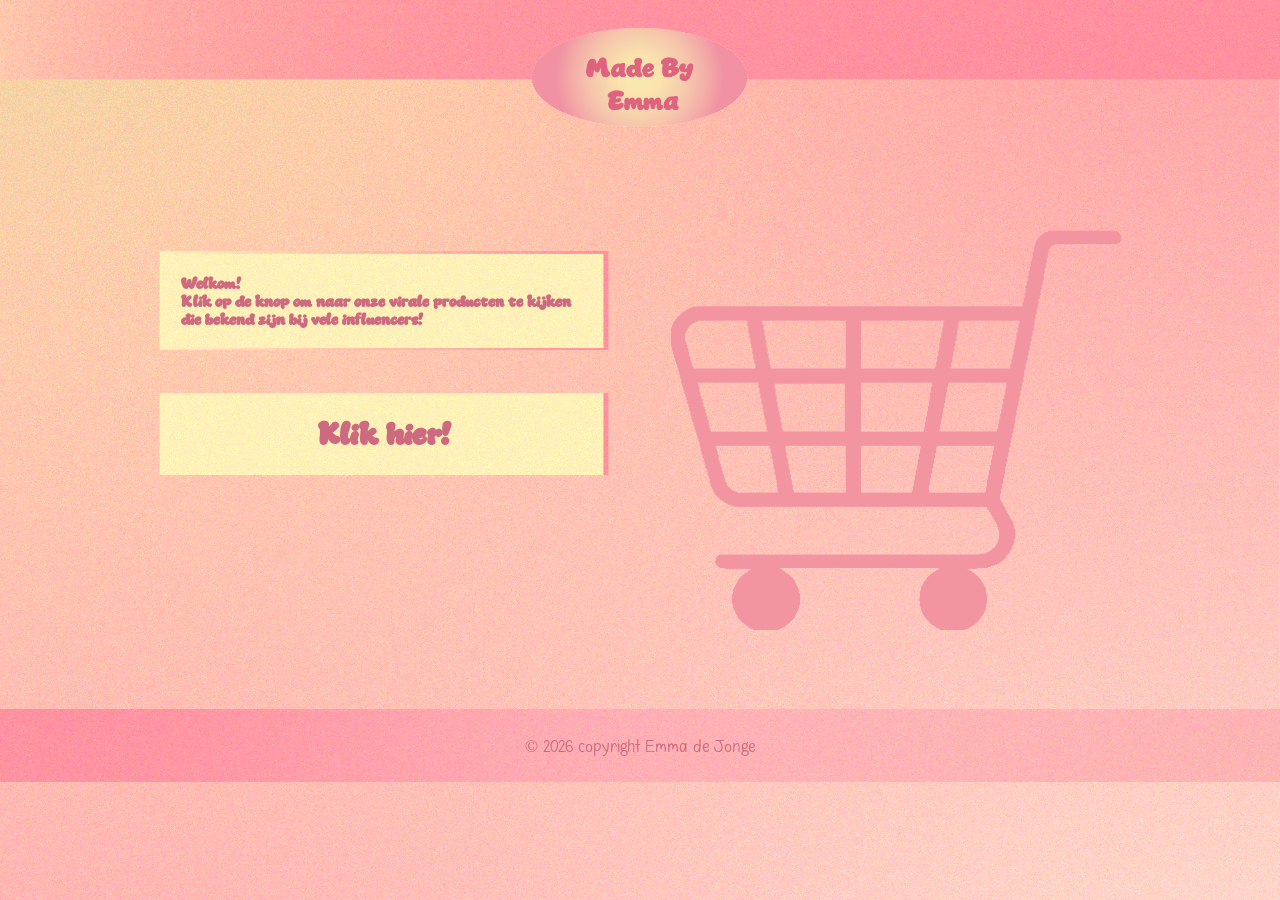
<file: index.html>
<!DOCTYPE html>
<html lang="en">

<head>
    <meta charset="UTF-8">
    <meta name="viewport" content="width=device-width, initial-scale=1.0">
    <title>button</title>
    <link rel="stylesheet" href="./css/style.css">
</head>

<body>
    <header>
        <nav class="navigatie">
        </nav>
        <section class="logo-wrapper">
            <img src="foto/logo.png" class="logo-image">
        </section>

    </header>
    <main>
        <section class="section_button">
            <article class="article_collumn">
                <article>
                    <h1 class="h1_button">Welkom!<br>Klik op de knop om naar onze virale producten te kijken die bekend
                        zijn bij vele
                        influencers!</h1>
                </article>



                <article>
                    <a class="a_index" href="./kies.html">
                        <h1 class="h1_button">Klik hier!</h1>
                    </a>
                </article>
            </article>
            <article class="article_collumn">
                <img class="img_cart" src="./foto/cart.png" alt="cart">
            </article>
        </section>
    </main>


</body>
<footer class="footer_wrapper">
    <p>&copy;&nbsp;2026 copyright Emma de Jonge</p>
</footer>

</html>
</file>
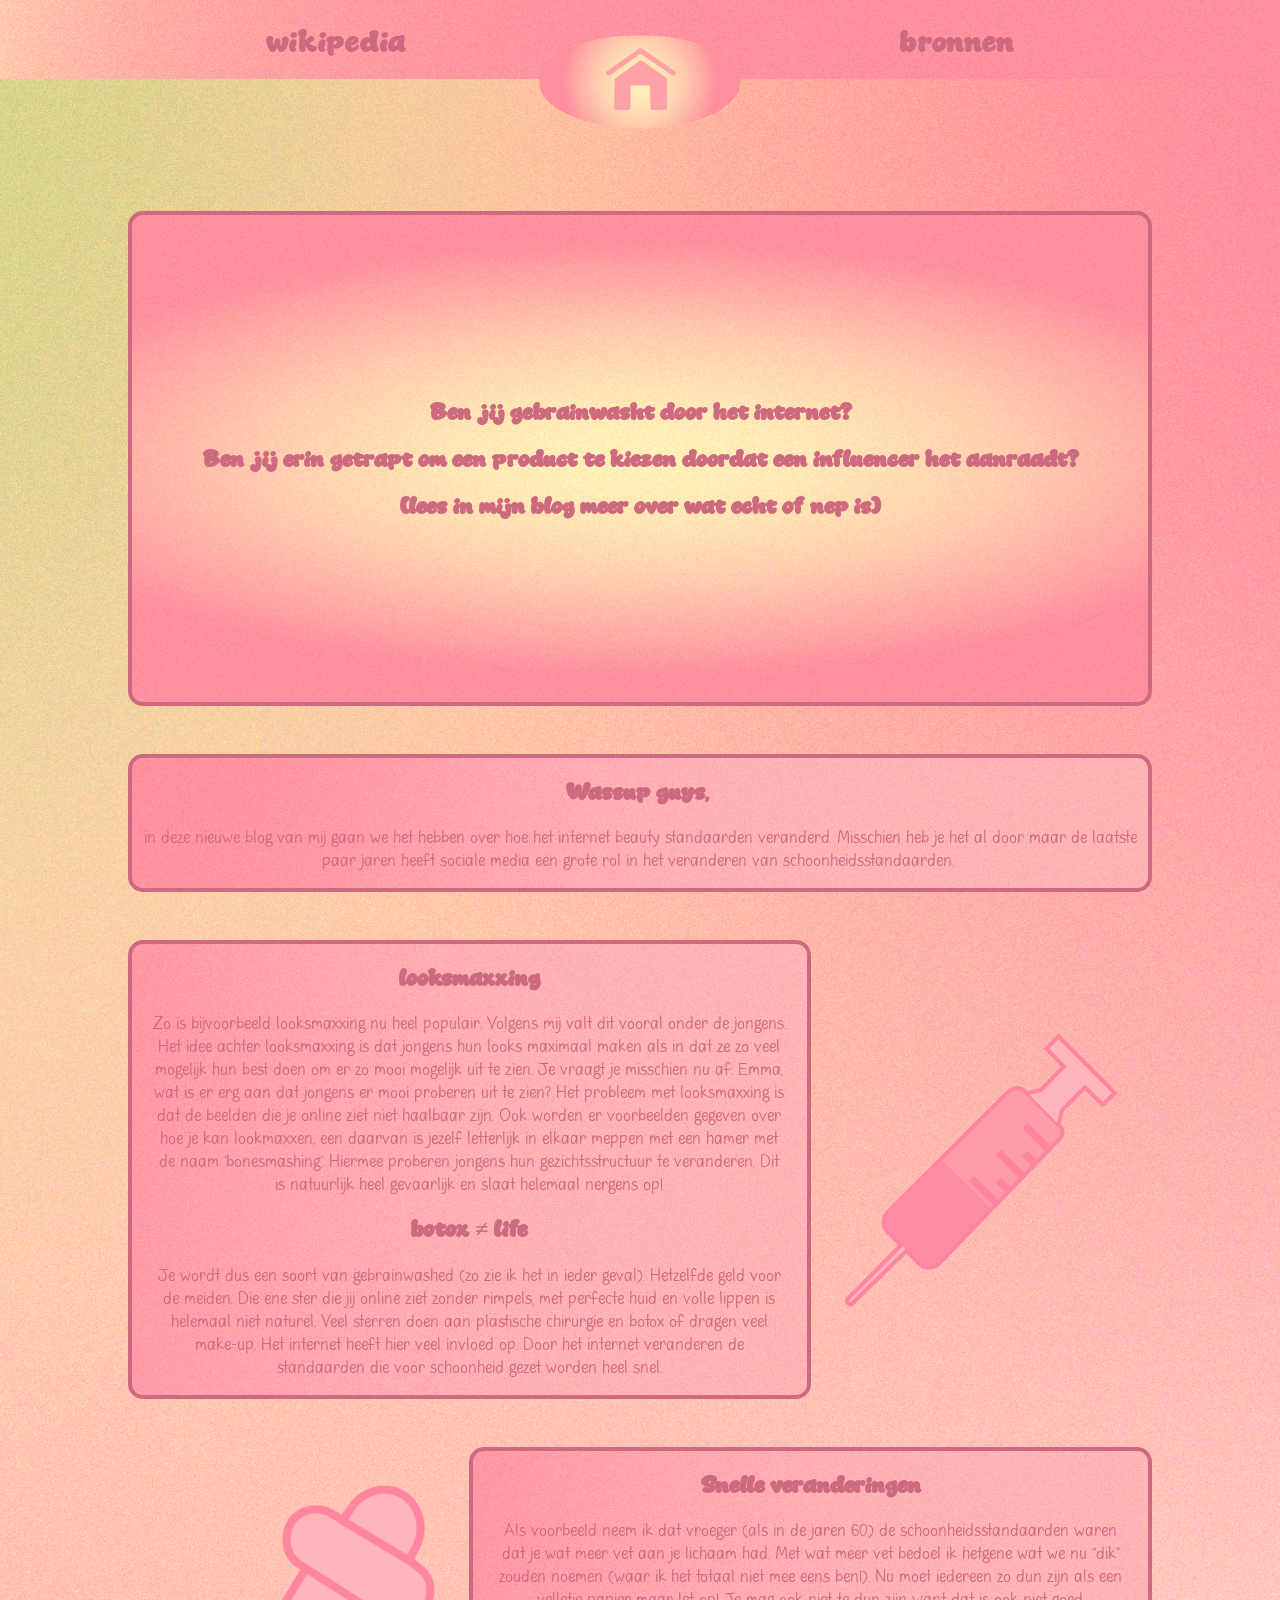
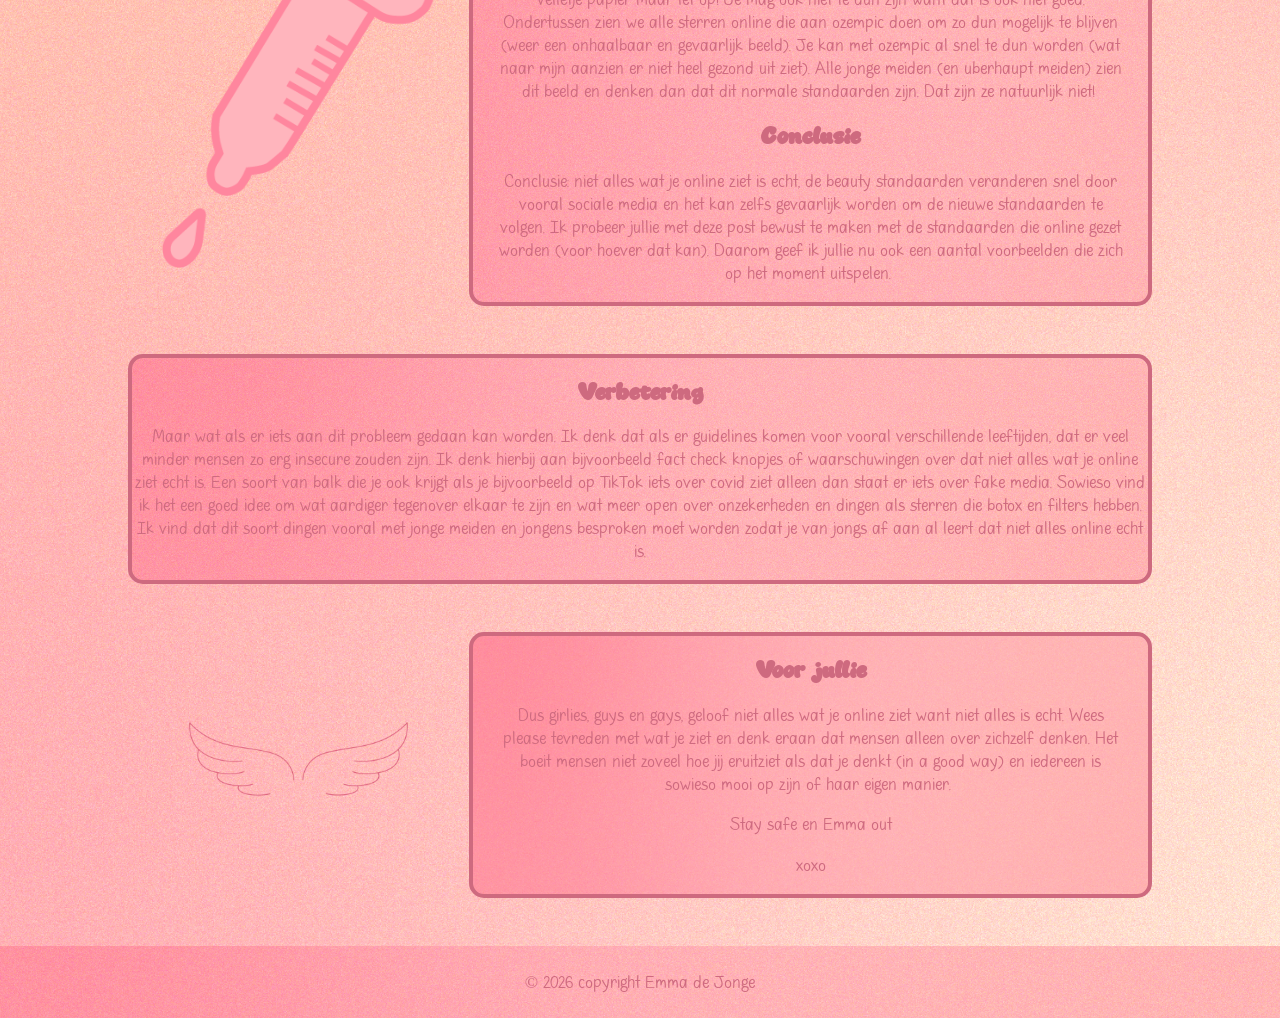
<file: blog.html>
<!DOCTYPE html>
<html lang="en">

<head>
    <meta charset="UTF-8">
    <meta name="viewport" content="width=device-width, initial-scale=1.0">
    <title>blog</title>
    <link rel="stylesheet" href="./css/style.css">
</head>

<body>
    <header>
        <nav class="navigatie">
            <li><a href="./wikipedia.html">wikipedia</a></li>
            <li><a href="./bronnen.html">bronnen</a></li>
        </nav>
        <section class="logo-wrapper">
            <a href="./index.html"><img src="foto/huis_button.png" class="logo-image"></a>
        </section>

    </header>
    <section class="titelbox slogan">
        <h1>Ben jij gebrainwasht door het internet?</h1>
        <h2>Ben jij erin getrapt om een product te kiezen doordat een influencer het aanraadt?</h2>
        <h2>(lees in mijn blog meer over wat echt of nep is)</h2>
    </section>


    <section class="section_box">
        <h2>Wassup guys, </h2>
        <p>in deze nieuwe blog van mij gaan we het hebben over hoe het internet beauty standaarden veranderd.
            Misschien
            heb je het al door maar de laatste paar jaren heeft sociale media een grote rol in het veranderen van
            schoonheidsstandaarden. </p>
    </section>

    <section class="section_image_right">

        <article class="article_box">
            <h2>looksmaxxing</h2>
            <p>Zo is bijvoorbeeld looksmaxxing nu heel populair. Volgens mij valt dit vooral onder de jongens. Het idee
                achter looksmaxxing is dat jongens hun looks maximaal maken als in dat ze zo veel mogelijk hun best doen
                om
                er zo mooi mogelijk uit te zien. Je vraagt je misschien nu af: Emma, wat is er erg aan dat jongens er
                mooi
                proberen uit te zien? Het probleem met looksmaxxing is dat de beelden die je online ziet niet haalbaar
                zijn.
                Ook worden er voorbeelden gegeven over hoe je kan lookmaxxen, een daarvan is jezelf letterlijk in elkaar
                meppen met een hamer met de naam ‘bonesmashing’. Hiermee proberen jongens hun gezichtsstructuur te
                veranderen. Dit is natuurlijk heel gevaarlijk en slaat helemaal nergens op! </p>
            <h2>botox ≠ life</h2>
            <p>Je wordt dus een soort van gebrainwashed (zo zie ik het in ieder geval). Hetzelfde geld voor de meiden.
                Die
                ene ster die jij online ziet zonder rimpels, met perfecte huid en volle lippen is helemaal niet naturel.
                Veel sterren doen aan plastische chirurgie en botox of dragen veel make-up. Het internet heeft hier veel
                invloed op. Door het internet veranderen de standaarden die voor schoonheid gezet worden heel snel. </p>
        </article>
        <article class="image_wrapper extra_image_padding">
            <img src="./foto/spuit.png" alt="spuit">
        </article>
    </section>

    <section class="section_image_left">
        <article class="image_wrapper extra_image_padding"><img src="./foto/skincare.png" alt="skincare"></article>
        <article class="article_box">
            <h2>Snelle veranderingen</h2>
            <p> Als voorbeeld neem ik dat vroeger (als in de jaren 60) de schoonheidsstandaarden waren dat je wat meer
                vet
                aan je lichaam had. Met wat meer vet bedoel ik hetgene wat we nu “dik” zouden noemen (waar ik het totaal
                niet mee eens ben!). Nu moet iedereen zo dun zijn als een velletje papier maar let op! Je mag ook niet
                te
                dun zijn want dat is ook niet goed. Ondertussen zien we alle sterren online die aan ozempic doen om zo
                dun
                mogelijk te blijven (weer een onhaalbaar en gevaarlijk beeld). Je kan met ozempic al snel te dun worden
                (wat
                naar mijn aanzien er niet heel gezond uit ziet). Alle jonge meiden (en uberhaupt meiden) zien dit beeld
                en
                denken dan dat dit normale standaarden zijn. Dat zijn ze natuurlijk niet! </p>



            <h2>Conclusie</h2>
            <p> Conclusie: niet alles wat je online ziet is echt, de beauty standaarden veranderen snel door vooral
                sociale
                media en het kan zelfs gevaarlijk worden om de nieuwe standaarden te volgen. Ik probeer jullie met deze
                post
                bewust te maken met de standaarden die online gezet worden (voor hoever dat kan). Daarom geef ik jullie
                nu
                ook een aantal voorbeelden die zich op het moment uitspelen. </p>
        </article>
    </section>

    <section class="section_box">

        <h2>Verbetering </h2>
        <p>Maar wat als er iets aan dit probleem gedaan kan worden. Ik denk dat als er guidelines komen voor vooral
            verschillende leeftijden, dat er veel minder mensen zo erg insecure zouden zijn. Ik denk hierbij aan
            bijvoorbeeld fact check knopjes of waarschuwingen over dat niet alles wat je online ziet echt is. Een soort
            van balk die je ook krijgt als je bijvoorbeeld op TikTok iets over covid ziet alleen dan staat er iets over
            fake media. Sowieso vind ik het een goed idee om wat aardiger tegenover elkaar te zijn en wat meer open over
            onzekerheden en dingen als sterren die botox en filters hebben. Ik vind dat dit soort dingen vooral met
            jonge meiden en jongens besproken moet worden zodat je van jongs af aan al leert dat niet alles online echt
            is. </p>
    </section>
    <section class="section_image_left">
        <article class="image_wrapper extra_image_padding"><img src="./foto/wings.png" alt="wings"></article>
        <article class="article_box">
            <h2>Voor jullie</h2>
            <p> Dus girlies, guys en gays, geloof niet alles wat je online ziet want niet alles is echt. Wees please
                tevreden met wat je ziet en denk eraan dat mensen alleen over zichzelf denken. Het boeit mensen niet
                zoveel
                hoe jij eruitziet als dat je denkt (in a good way) en iedereen is sowieso mooi op zijn of haar eigen
                manier. </p>

            <p>Stay safe en Emma out</p>
            <p>xoxo</p>
        </article>

    </section>


</body>
<footer class="footer_wrapper">
    <p>&copy;&nbsp;2026 copyright Emma de Jonge</p>
</footer>

</html>
</file>
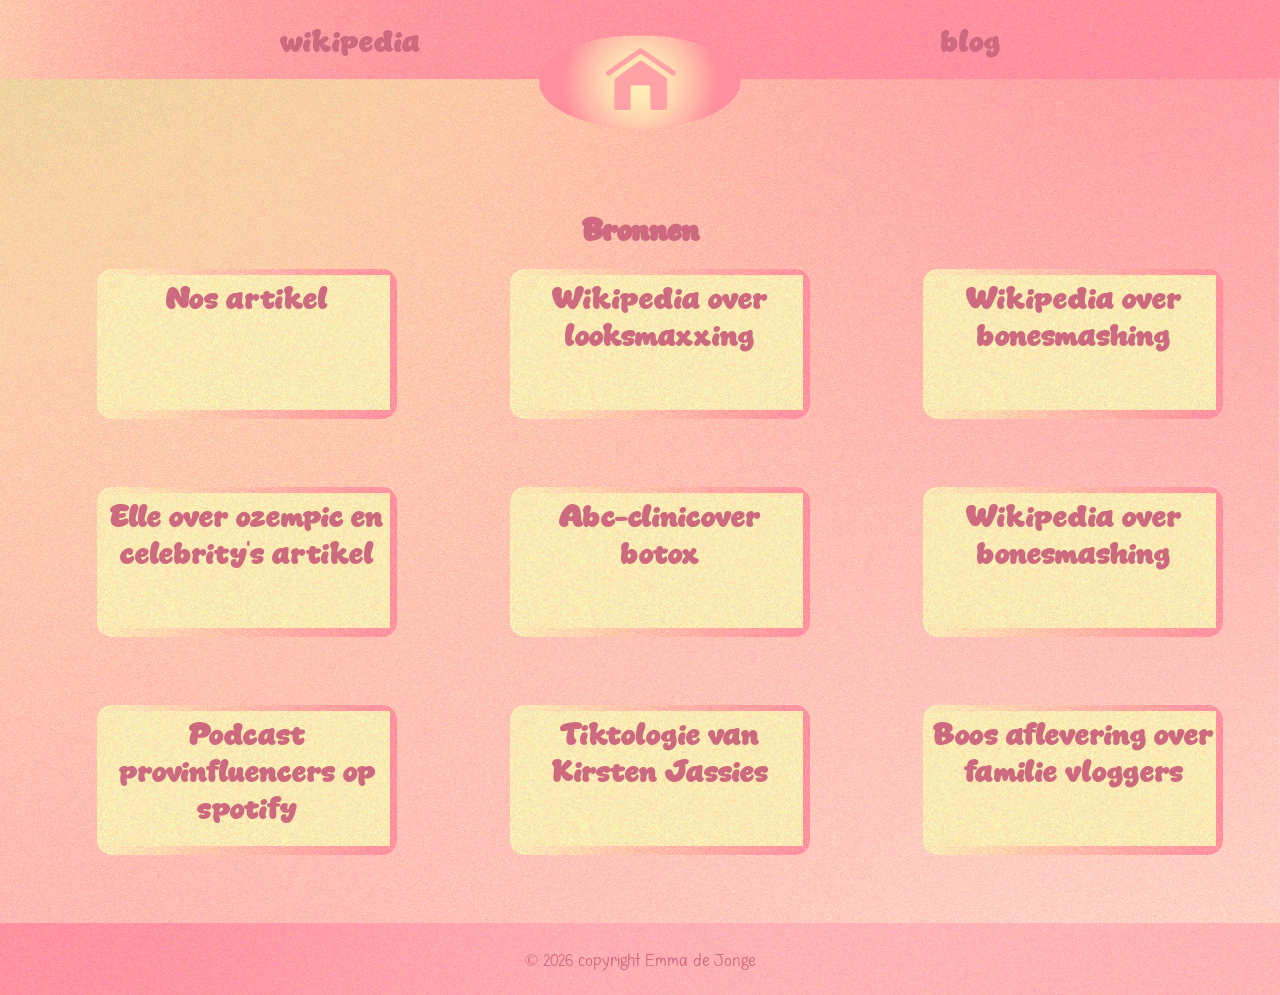
<file: bronnen.html>
<!DOCTYPE html>
<html lang="en">

<head>
    <meta charset="UTF-8">
    <meta name="viewport" content="width=device-width, initial-scale=1.0">
    <title>bronnen</title>
    <link rel="stylesheet" href="./css/style.css">
</head>

<body class="body_bronnenn">
    <header>
        <nav class="navigatie">
            <li><a href="./wikipedia.html">wikipedia</a></li>
            <li><a href="./blog.html">blog</a></li>
        </nav>
        <section class="logo-wrapper">
            <a href="./index.html"><img src="foto/huis_button.png" class="logo-image"></a>
        </section>

    </header>
    <h1 class="h1_bronnen">Bronnen</h1>
    <ul class="container">

        <li class="box">
            <a
                href="https://nos.nl/nieuwsuur/artikel/2610911-zorgelijke-trend-looksmaxxing-jongens-doen-alles-om-uiterlijk-te-veranderen">
                Nos
                artikel</a>
        </li>
        <li class="box"> <a href="https://nl.wikipedia.org/wiki/Looksmaxxing
">Wikipedia over looksmaxxing</a> </li>
        <li class="box"> <a href="https://nl.wikipedia.org/wiki/Bonesmashing
">Wikipedia over bonesmashing</a> </li>
    </ul>
    <ul class="container">
        <li class="box"> <a href="https://www.elle.com/nl/beauty-health/health/g60296564/ozempic-celebrity/">Elle
                over ozempic en celebrity's artikel</a> </li>
        <li class="box">
            <a
                href="https:
                                //www.abc-clinic.nl/blog/bekende-nederlanders-en-botox-de-wereld-van-schoonheid-en-cosmetische-ingrepen">
                Abc-clinicover botox</a>
        </li>
        <li class="box"> <a href="https://nl.wikipedia.org/wiki/Bonesmashing">Wikipedia over
                bonesmashing</a>
        </li>
    </ul>
    <ul class="container">
        <li class="box"><a href="https://open.spotify.com/show/3Gjrh4aIX4ZKJOf1KB5BJK">Podcast
                provinfluencers
                op spotify</a></li>
        <li class="box"><a href="https://www.bol.com/nl/nl/p/tiktologie/9300000064886450/">Tiktologie van
                Kirsten Jassies</a></li>
        <li class="box"><a href="https://www.youtube.com/watch?v=SBlvZU_7Uz8">Boos aflevering over familie
                vloggers</a></li>
    </ul>

</body>

</html>
</body>
<footer class="footer_wrapper">
    <p>&copy;&nbsp;2026 copyright Emma de Jonge</p>
</footer>

</html>
</file>
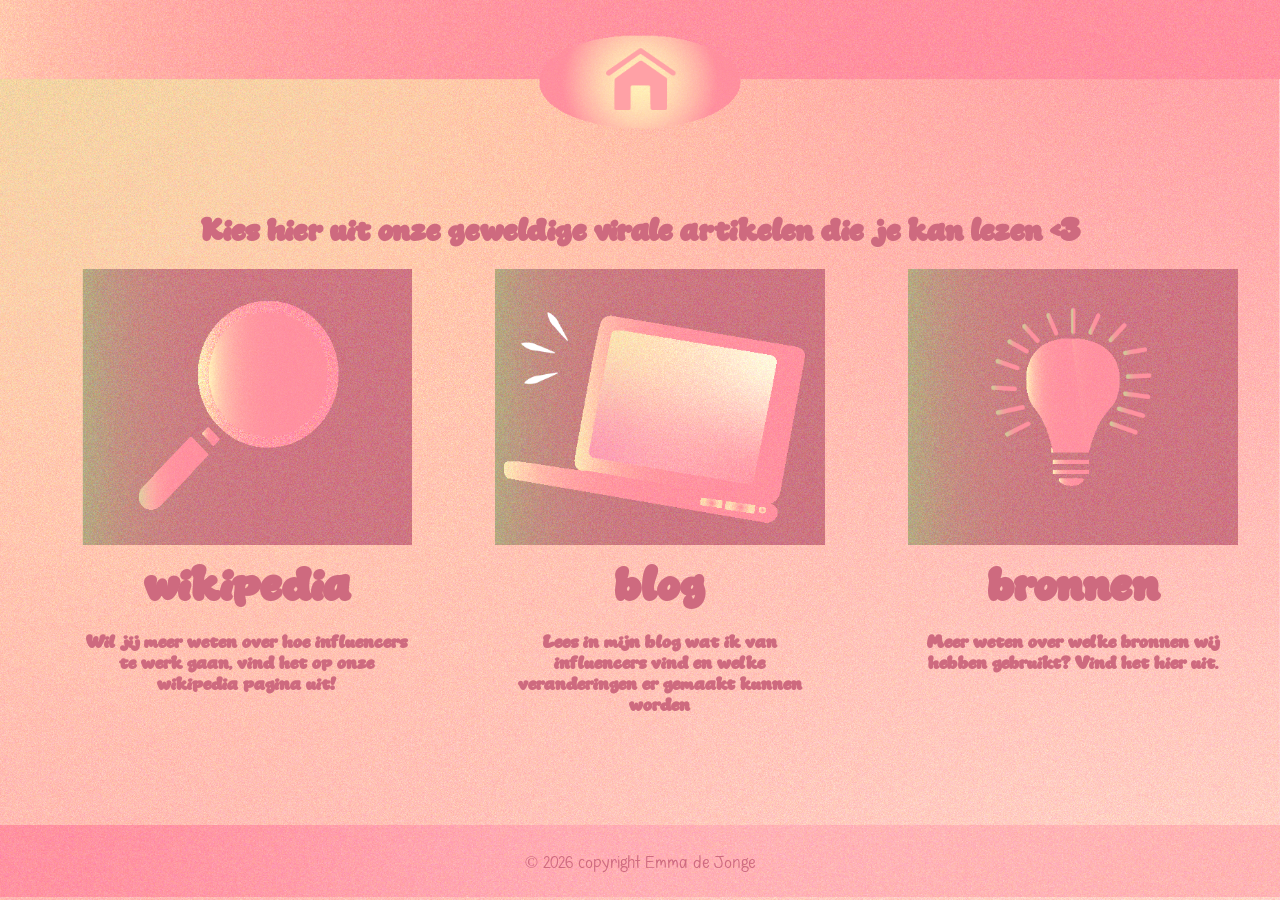
<file: kies.html>
<!DOCTYPE html>
<html lang="en">

<head>
    <meta charset="UTF-8">
    <meta name="viewport" content="width=device-width, initial-scale=1.0">
    <title>keuze</title>
    <link rel="stylesheet" href="./css/style.css">
</head>

<body class="body_kiess">
    <header>
        <nav class="navigatie">

        </nav>
        <section class="logo-wrapper">
            <a href="./index.html"><img src="foto/huis_button.png" class="logo-image"></a>
        </section>

    </header>

    <h1 class="h1_kies">Kies hier uit onze geweldige virale artikelen die je kan lezen &lt;3</h1>
    <ul class="ul_kies">
        <li><a href="./wikipedia.html"><img class="img_kies" src="foto/wikipedia.png" alt="block">
                <h2>wikipedia</h2>
            </a>
            <h3>Wil jij meer weten over hoe influencers te werk gaan, vind het op onze wikipedia pagina uit!</h3>
        </li>
        <li><a href="./blog.html"> <img class="img_kies" src="foto/blog.png" alt="block">
                <h2>blog</h2>
            </a>
            <h3>Lees in mijn blog wat ik van influencers vind en welke veranderingen er gemaakt kunnen worden </h3>
        </li>
        <li><a href="./bronnen.html"> <img class="img_kies" src="foto/bronnen.png" alt="block">
                <h2>bronnen</h2>
            </a>
            <h3>Meer weten over welke bronnen wij hebben gebruikt? Vind het hier uit.</h3>
        </li>
    </ul>
</body>
<footer class="footer_wrapper">
    <p>&copy;&nbsp;2026 copyright Emma de Jonge</p>
</footer>

</html>
</file>
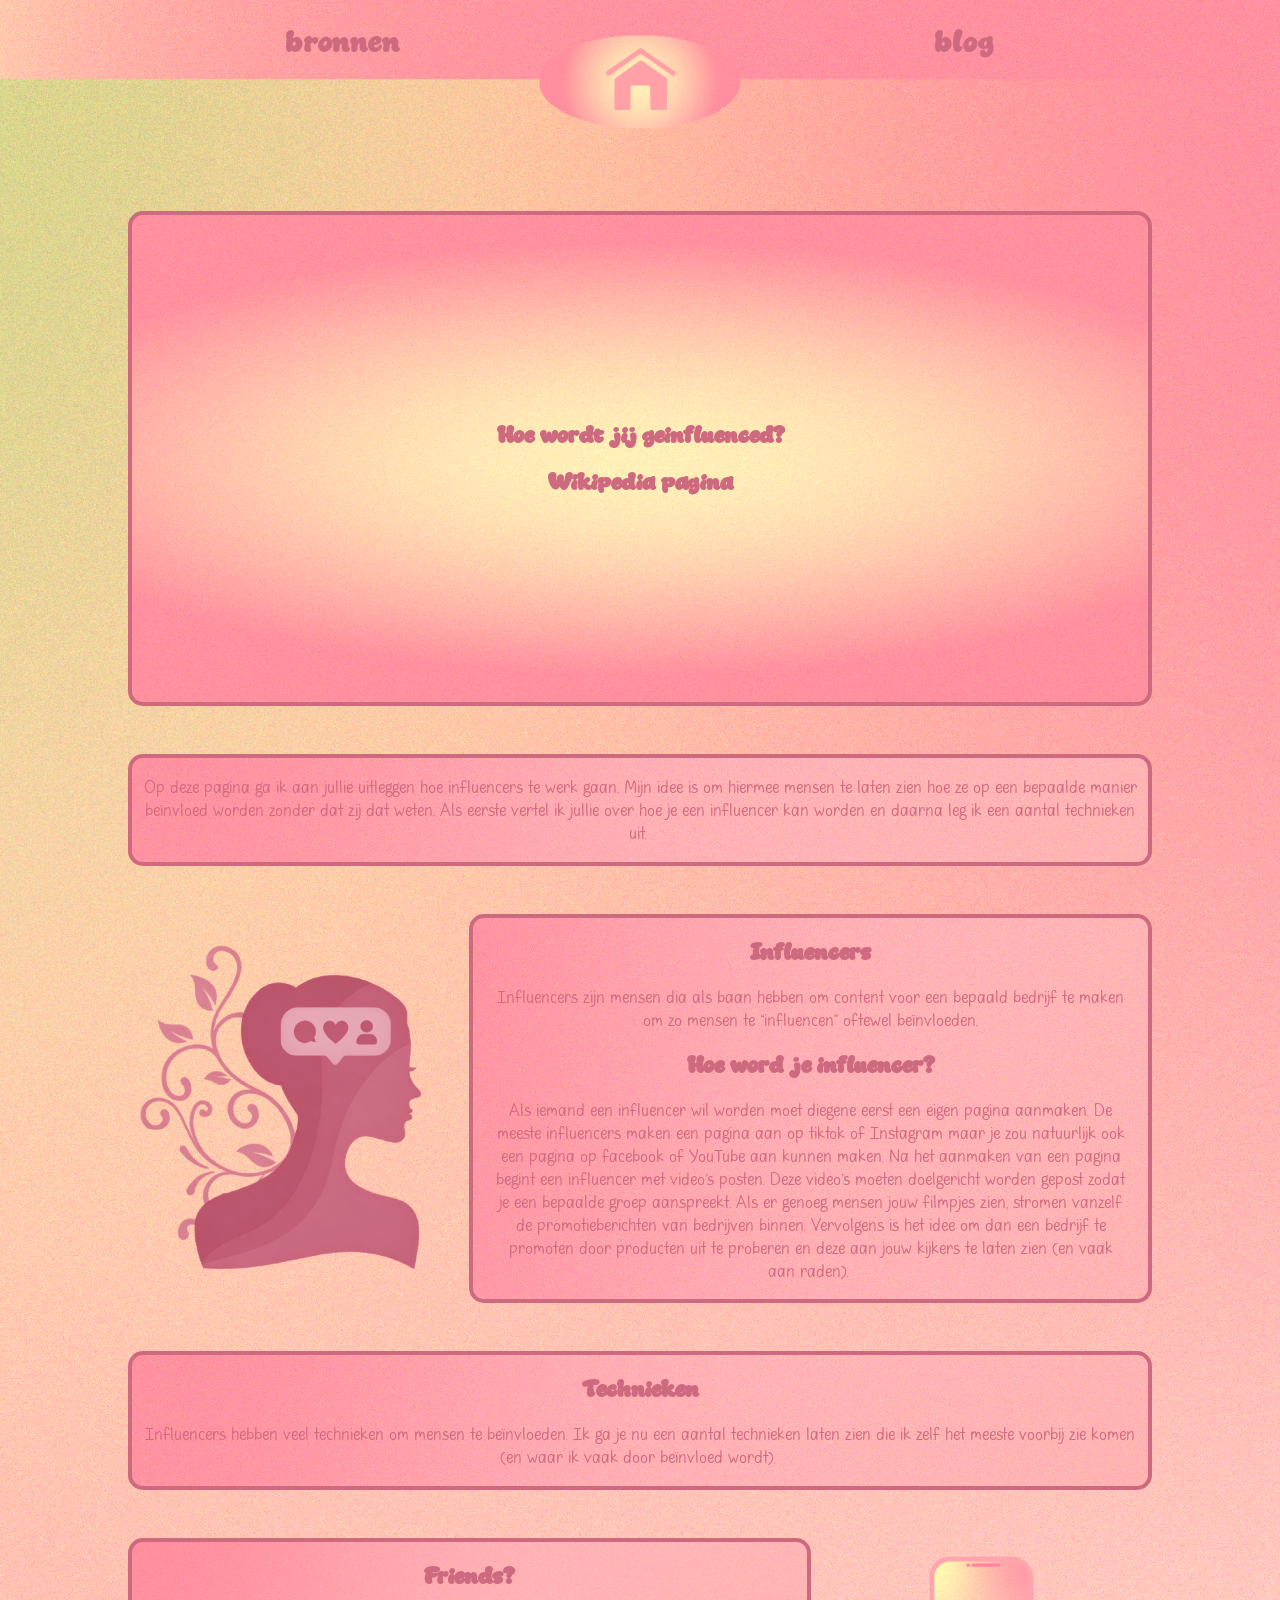
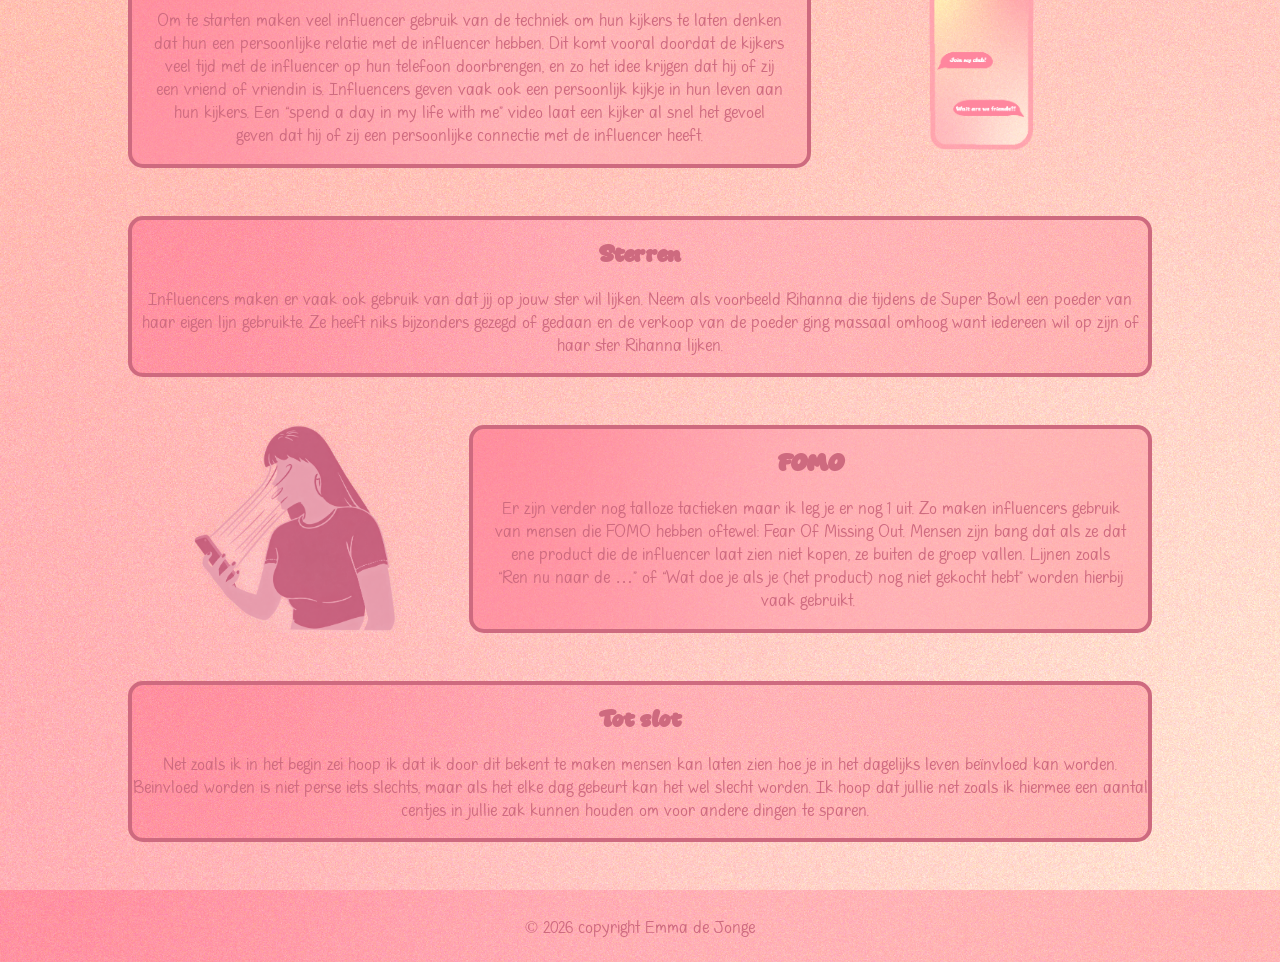
<file: wikipedia.html>
<!DOCTYPE html>
<html lang="en">

<head>
    <meta charset="UTF-8">
    <meta name="viewport" content="width=device-width, initial-scale=1.0">
    <title>wikipedia</title>
    <link rel="stylesheet" href="./css/style.css">
</head>

<body class="body_wikipedia">
    <header>
        <nav class="navigatie">
            <li><a href="./bronnen.html">bronnen</a></li>
            <li><a href="./blog.html">blog</a></li>
        </nav>
        <section class="logo-wrapper">
            <a href="./index.html"><img src="foto/huis_button.png" class="logo-image"></a>
        </section>

    </header>
    <section class="titelbox slogan">
        <h1>Hoe wordt jij geinfluenced?</h1>
        <h2>Wikipedia pagina</h2>
    </section>


    <section class="section_box">
        <p>Op deze pagina ga ik aan jullie uitleggen hoe influencers te werk gaan. Mijn idee is om hiermee mensen te
            laten zien hoe ze op een bepaalde manier beïnvloed worden zonder dat zij dat weten. Als eerste vertel ik
            jullie over hoe je een influencer kan worden en daarna leg ik een aantal technieken uit. 
        </p>
    </section>
    <section class="section_image_left">
        <article class="image_wrapper"><img src="./foto/influencer.png" alt="woman"></article>
        <article class="article_box">
            <h2>Influencers</h2>
            <p>Influencers zijn mensen dia als baan hebben om content voor een bepaald bedrijf te maken om zo mensen te
                “influencen” oftewel beïnvloeden.</p>
            <h2>Hoe word je influencer?
            </h2>
            <p>Als iemand een influencer wil worden moet diegene eerst een eigen pagina aanmaken. De meeste influencers
                maken een pagina aan op tiktok of Instagram maar je zou natuurlijk ook een pagina op facebook of YouTube
                aan
                kunnen maken. Na het aanmaken van een pagina begint een influencer met video’s posten. Deze video’s
                moeten
                doelgericht worden gepost zodat je een bepaalde groep aanspreekt. Als er genoeg mensen jouw filmpjes
                zien,
                stromen vanzelf de promotieberichten van bedrijven binnen. Vervolgens is het idee om dan een bedrijf te
                promoten door producten uit te proberen en deze aan jouw kijkers te laten zien (en vaak aan raden). 
            </p>
        </article>




    </section>
    <section class="section_box">
        <h2>Technieken</h2>
        <p>Influencers hebben veel technieken om mensen te beïnvloeden. Ik ga je nu een aantal technieken laten zien
            die
            ik zelf het meeste voorbij zie komen (en waar ik vaak door beïnvloed wordt). 
        </p>
    </section>

    <section class="section_image_right">
        <article class="article_box">
            <h2>Friends?
            </h2>
            <p>Om te starten maken veel influencer gebruik van de techniek om hun kijkers te laten denken dat hun een
                persoonlijke relatie met de influencer hebben. Dit komt vooral doordat de kijkers veel tijd met de
                influencer op hun telefoon doorbrengen, en zo het idee krijgen dat hij of zij een vriend of vriendin is.
                Influencers geven vaak ook een persoonlijk kijkje in hun leven aan hun kijkers. Een “spend a day in my
                life
                with me” video laat een kijker al snel het gevoel geven dat hij of zij een persoonlijke connectie met de
                influencer heeft.
            </p>
        </article>
        <article class="image_wrapper"><img src="./foto/telefoon.png" alt="telefoon"></article>
    </section>

    <section class="section_box">
        <h2>Sterren</h2>
        <p>Influencers maken er vaak ook gebruik van dat jij op jouw ster wil lijken. Neem als voorbeeld Rihanna die
            tijdens de Super Bowl een poeder van haar eigen lijn gebruikte. Ze heeft niks bijzonders gezegd of
            gedaan en
            de verkoop van de poeder ging massaal omhoog want iedereen wil op zijn of haar ster Rihanna lijken.
        </p>
    </section>
    <section class="section_image_left">
        <article class="image_wrapper"><img src="./foto/fomo.png" alt="fomo"></article>
        <article class="article_box">
            <h2>FOMO</h2>
            <p>Er zijn verder nog talloze tactieken maar ik leg je er nog 1 uit. Zo maken influencers gebruik van mensen
                die
                FOMO hebben oftewel: Fear Of Missing Out. Mensen zijn bang dat als ze dat ene product die de influencer
                laat
                zien niet kopen, ze buiten de groep vallen. Lijnen zoals “Ren nu naar de …” of “Wat doe je als je (het
                product) nog niet gekocht hebt” worden hierbij vaak gebruikt. 
            </p>
        </article>


    </section>
    <section class="section_box">
        <h2>Tot slot
        </h2>
        <p>Net zoals ik in het begin zei hoop ik dat ik door dit bekent te maken mensen kan laten zien hoe je in het
            dagelijks leven beïnvloed kan worden. Beinvloed worden is niet perse iets slechts, maar als het elke dag
            gebeurt kan het wel slecht worden. Ik hoop dat jullie net zoals ik hiermee een aantal centjes in jullie
            zak
            kunnen houden om voor andere dingen te sparen.  
        </p>
    </section>

</body>
<footer class="footer_wrapper">
    <p>&copy;&nbsp;2026 copyright Emma de Jonge</p>
</footer>

</html>
</file>
<file: css/style.css>
* {
    box-sizing: border-box;
}

@font-face {
    font-family: heart;
    src: url(../fonts/His\ Heart\ is\ Mine.ttf);
}

@font-face {
    font-family: DunkinBerry;
    src: url(../fonts/DunkinBerry-Regular.ttf);
}

BODY,
html {
    background-image: url('../foto/backgorund_4.png');
    background-size: cover;
    background-position: center;
    margin: 0;
    padding: 0;
    width: 100%;
}

li {
    list-style: none;
}

ul {
    display: flex;
    list-style: none;
    justify-content: space-around;
    align-items: center;
    text-align: center;

    height: 60vh;
}

h1 {
    color: #ce6a7f;
    font-family: 'DunkinBerry', serif;
}

h2,
h3 {
    color: #ce6a7f;
    font-family: 'DunkinBerry', serif;
    text-align: center;
}

p {
    color: #ce6a7f;
    font-family: 'heart', serif;
    text-align: center;
    font-size: 110%;
}

a {
    color: #ce6a7f;
    font-family: 'DunkinBerry', serif;
    font-size: xx-large;
    text-decoration: none;
    text-align: center;
}

.a_index:hover .h1_button {
    color: #fbd0cf;
}

.a_index:active .h1_button {
    text-decoration: underline;
}

a:hover h2 {
    color: #fbd0cf;
}

a:active h2 {
    text-decoration: underline;
}


nav.navigatie {
    display: flex;
    flex-direction: row;
    align-items: center;
    justify-content: space-around;
    padding: 1.5%;
    background-image: url(../foto/balk.png);
    background-size: cover;
    background-position: center;
    min-height: 5em;
}

nav {
    display: flex;
    flex-direction: row;
    align-items: center;
    justify-content: space-around;
}

li:hover a {
    color: #fbd0cf;
}

li:active a {
    text-decoration: underline;
}

.img_cart {
    display: flex;
    justify-content: flex-end;


    font-family: sans-serif;
    border-radius: 8px;

    /* Koppel de animatie aan het element */
    animation: schuifNaarBinnen 1s ease-out forwards;
}

/* Definieer de animatie stappen */
@keyframes schuifNaarBinnen {
    0% {
        opacity: 0;
        transform: translateX(100px);
        /* Start 100px naar rechts */
    }

    100% {
        opacity: 5;
        /* Dit en de opacity bij 0% is zodat het plaatje van geen opacity naar wel opacity gaat en je een soort fade in krijgt*/
        transform: translateX(0);
        /* Eindigt op de plek waar die al stond voor de animatie*/
    }
}

.img_kies {
    aspect-ratio: 6 / 5;
    width: 80%;
}

.body_kies {
    background-image: url(../foto/Artboard\ 1.png);
    background-repeat: no-repeat;
    background-position: top;
    background-size: cover;
    height: 100vh;
    margin: 0;
}

.h1_kies {
    display: flex;
    justify-content: center;
    align-items: center;
    color: #ce6a7f;
    font-family: 'DunkinBerry', serif;
    text-align: center;

}

.ul_kies h3 {
    width: 80%;
    margin-left: auto;
    margin-right: auto;
}

.ul_kies h2 {
    margin: 0.1em 0em;
}

.ul_kies {
    display: flex;
    list-style: none;
    justify-content: space-around;
    align-items: flex-start;

    height: 60vh;
}

.ul_kies li {
    width: 33.3%;
}

section {
    margin-bottom: 3em;
}

section.logo-wrapper {
    text-align: center;
    display: block;
    position: relative;

}

.logo-image {
    width: 25%;
    margin-top: -7%;
}

.titelbox {
    width: 80%;

    align-content: center;
    padding: 0px 25px;
    margin-left: auto;
    margin-right: auto;
    text-align: center;
    background-image: url(../foto/titelbox_3.png);
    background-repeat: no-repeat;
    background-position: center;
    background-size: cover;
    border: 4px solid rgb(206, 106, 127);
    border-radius: 15px;
}

.titelbox.slogan {
    height: 55vh;
}


section.section_button {
    display: flex;
}

article.article_collumn {
    width: 50%;
    padding: 3%;
}

.h1_button {
    padding: 5%;
    background-image: url(../foto/button_block.png);
    background-size: cover;
    background-repeat: no-repeat;
    background-position: right;
    margin-bottom: 2em;

}


.bronnen_section {
    display: flex;
    justify-content: center;
    align-items: center;
    color: #ce6a7f;
    font-family: 'DunkinBerry', serif;
    text-align: center;
    height: 30vh;
    padding-top: 20vh;
}


.container {
    display: flex;
    flex-wrap: wrap;
    flex-direction: row;
    height: 10vh;
    margin-bottom: 10%;
}


.box {
    text-align: center;
    background-image: url(../foto/bronnen_block2.png);
    background-repeat: no-repeat;
    background-position: center;
    background-size: cover;

    width: 300px;
    height: 150px;
    border-radius: 15px;
    padding: 10px;
}

.body_bronnen {
    background-image: url(../foto/background_bronnen_pagina.png);
    background-repeat: no-repeat;
    background-position: top;
    background-size: cover;
    min-height: 100vh;
    height: 100%;
}

.h1_bronnen {
    display: flex;
    justify-content: center;
    align-items: center;
    color: #ce6a7f;
    font-family: 'DunkinBerry', serif;
    text-align: center;
}

.bronnen_section {
    display: flex;
    justify-content: center;
    align-items: center;
    color: #ce6a7f;
    font-family: 'DunkinBerry', serif;
    text-align: center;
    height: 30vh;
    padding-top: 20vh;
}

/* Nieuw */

section {
    padding: 0%;
    width: 80%;
    margin-left: auto;
    margin-right: auto;
}

section.section_image_left {
    display: grid;
    grid-template-columns: 1fr 2fr;
    align-items: stretch;
}

section.section_image_right {
    display: grid;
    grid-template-columns: 2fr 1fr;
    align-items: stretch;
}

section img {
    width: 100%;
}

article.image_wrapper {
    position: relative;
    width: 100%;
    height: 100%;

}

article.image_wrapper img {
    position: absolute;
    top: 0;
    left: 0;
    right: 0;
    margin: auto;
    width: auto;
    max-width: 100%;
    height: 100%;
    object-fit: contain;
}

.extra_image_padding img {
    padding: 10%;
}

.section_box {

    width: 80%;
    align-content: center;
    padding: 0;
    margin-left: auto;
    margin-right: auto;
    text-align: center;
    background-image: url(../foto/achtergrond_vlak.png);
    background-repeat: no-repeat;
    background-position: center;
    background-size: cover;
    border: 4px solid rgb(206, 106, 127);
    border-radius: 15px;
}


.article_box {
    width: 100%;
    align-content: center;
    padding: 0% 3%;
    margin-left: 0%;
    margin-right: 0%;
    text-align: center;
    background-image: url(../foto/achtergrond_vlak.png);
    background-repeat: no-repeat;
    background-position: center;
    background-size: cover;
    border: 4px solid rgb(206, 106, 127);
    border-radius: 15px;
}

.footer_wrapper {
    background-image: url(../foto/achtergrond_vlak.png);
    background-repeat: no-repeat;
    background-position: center;
    background-size: cover;
    padding: 7px;
}
</file>
